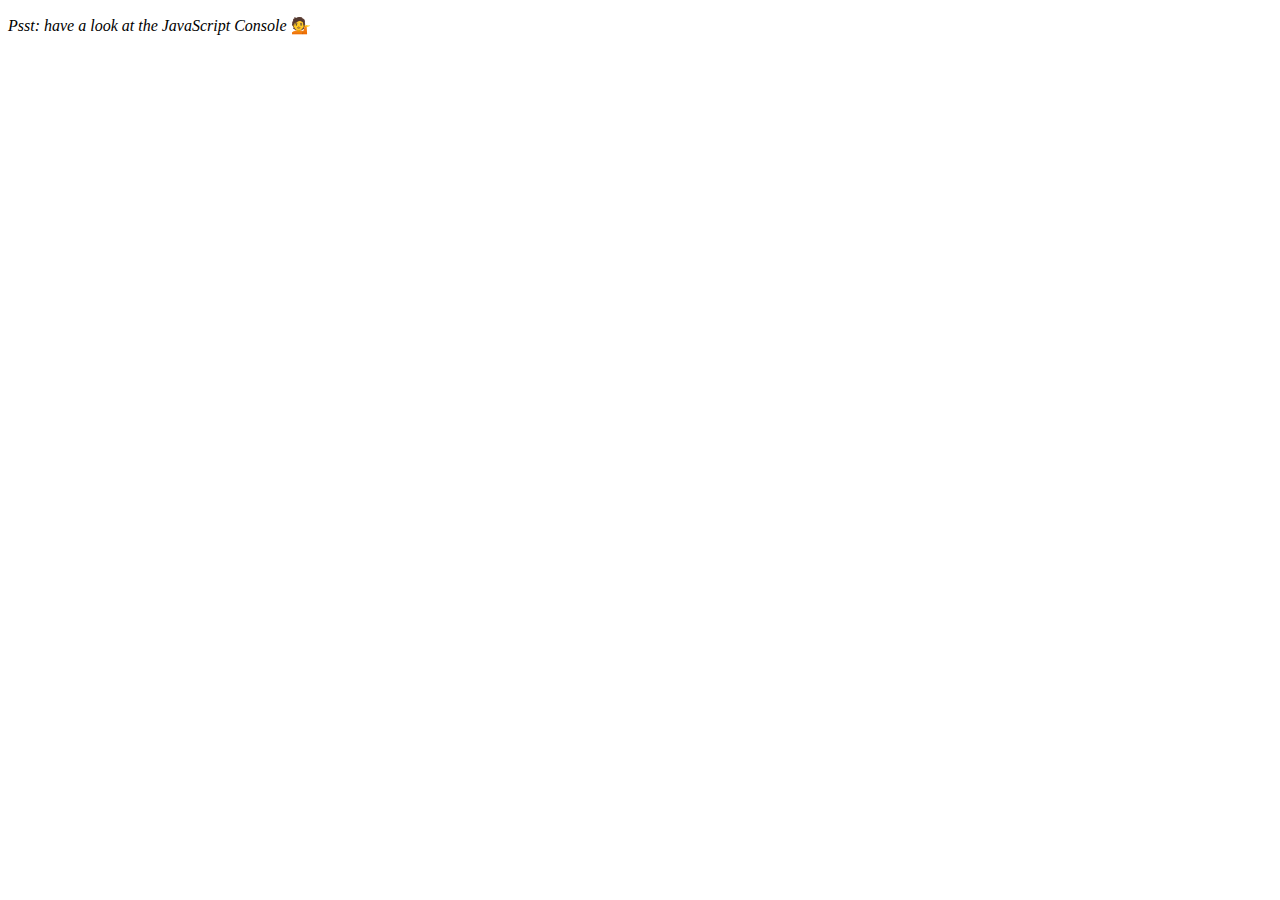
<file: array_fund/index.html>
<!DOCTYPE html>
<html lang="en">
<head>
  <meta charset="UTF-8">
  <title>Array Cardio 💪</title>
</head>
<body>
  <p><em>Psst: have a look at the JavaScript Console</em> 💁</p>
  <script>

    // Some data to work with

    const inventors = [
      { first: 'Albert', last: 'Einstein', year: 1879, passed: 1955 },
      { first: 'Isaac', last: 'Newton', year: 1643, passed: 1727 },
      { first: 'Galileo', last: 'Galilei', year: 1564, passed: 1642 },
      { first: 'Marie', last: 'Curie', year: 1867, passed: 1934 },
      { first: 'Johannes', last: 'Kepler', year: 1571, passed: 1630 },
      { first: 'Nicolaus', last: 'Copernicus', year: 1473, passed: 1543 },
      { first: 'Max', last: 'Planck', year: 1858, passed: 1947 },
      { first: 'Katherine', last: 'Blodgett', year: 1898, passed: 1979 },
      { first: 'Ada', last: 'Lovelace', year: 1815, passed: 1852 },
      { first: 'Sarah E.', last: 'Goode', year: 1855, passed: 1905 },
      { first: 'Lise', last: 'Meitner', year: 1878, passed: 1968 },
      { first: 'Hanna', last: 'Hammarström', year: 1829, passed: 1909 }
    ];

    // Array.prototype.filter()
    // 1. Filter the list of inventors for those who were born in the 1500's
    console.log('1)');

    const sixteenCent = inventors.filter(inv => (inv.year>=1500 && inv.year<1600));
    console.table(sixteenCent);

    // Array.prototype.map()
    // 2. Give us an array of the inventors first and last names
    console.log('2)');

    const fullNames = inventors.map(inv => `${inv.first} ${inv.last}`);
    console.log(fullNames);

    // Array.prototype.sort()
    // 3. Sort the inventors by birthdate, oldest to youngest
    console.log('3)');

    const sortedByBirth = inventors.sort((a,b) => (a.year > b.year ? 1 : -1));
    console.table(sortedByBirth);

    // Array.prototype.reduce()
    // 4. How many years did all the inventors live all together?
    console.log('4)');

    const totalYears = inventors.reduce((total, inventor) => {
        return total + (inventor.passed - inventor.year);
    },0);
    console.log(totalYears);

    // 5. Sort the inventors by years lived
    console.log('5)');

    const sortedByAge = inventors.sort((a, b) =>{
        const ageA = a.passed - a.year;
        const ageB = b.passed - b.year;
        return ageA < ageB ? 1 : -1;
    });
    console.table(sortedByAge);

    // 6. create a list of Boulevards in Paris that contain 'de' anywhere in the name
    // https://en.wikipedia.org/wiki/Category:Boulevards_in_Paris

/* this is meant to run in the wiki page

    const category = document.querySelector('.mw-category');
    const links = [...category.querySelectorAll('a')];
    //or Array.from()
    const de = links
                .map(link => link.textContent)
                .filter(strName => strName.includes('de'))

*/
    // 7. sort Exercise
    // Sort the people alphabetically by last name
    console.log('7)');

    const people = ['Beck, Glenn', 'Becker, Carl', 'Beckett, Samuel', 'Beddoes, Mick', 'Beecher, Henry', 'Beethoven, Ludwig', 'Begin, Menachem', 'Belloc, Hilaire', 'Bellow, Saul', 'Benchley, Robert', 'Benenson, Peter', 'Ben-Gurion, David', 'Benjamin, Walter', 'Benn, Tony', 'Bennington, Chester', 'Benson, Leana', 'Bent, Silas', 'Bentsen, Lloyd', 'Berger, Ric', 'Bergman, Ingmar', 'Berio, Luciano', 'Berle, Milton', 'Berlin, Irving', 'Berne, Eric', 'Bernhard, Sandra', 'Berra, Yogi', 'Berry, Halle', 'Berry, Wendell', 'Bethea, Erin', 'Bevan, Aneurin', 'Bevel, Ken', 'Biden, Joseph', 'Bierce, Ambrose', 'Biko, Steve', 'Billings, Josh', 'Biondo, Frank', 'Birrell, Augustine', 'Black, Elk', 'Blair, Robert', 'Blair, Tony', 'Blake, William'];
    
    const sortedPeople = people.sort((a, b) => {
        const [aLast, aFirst] = a.split(', ');
        const [bLast, bFirst] = b.split(', ');
        return aLast > bLast ? 1 : -1 ; 
    });
    console.log(sortedPeople);

    // 8. Reduce Exercise
    // Sum up the instances of each of these
    console.log('8)');

    const data = ['car', 'car', 'truck', 'truck', 'bike', 'walk', 'car', 'van', 'bike', 'walk', 'car', 'van', 'car', 'truck', 'pogo stick'];
    
    const transportInstances = data.reduce(function(obj, item){
        if (!obj[item]){
            obj[item] = 0;
        }
        obj[item] ++;
        return obj;
    }, {});

    console.log(transportInstances);

  </script>
</body>
</html>
</file>
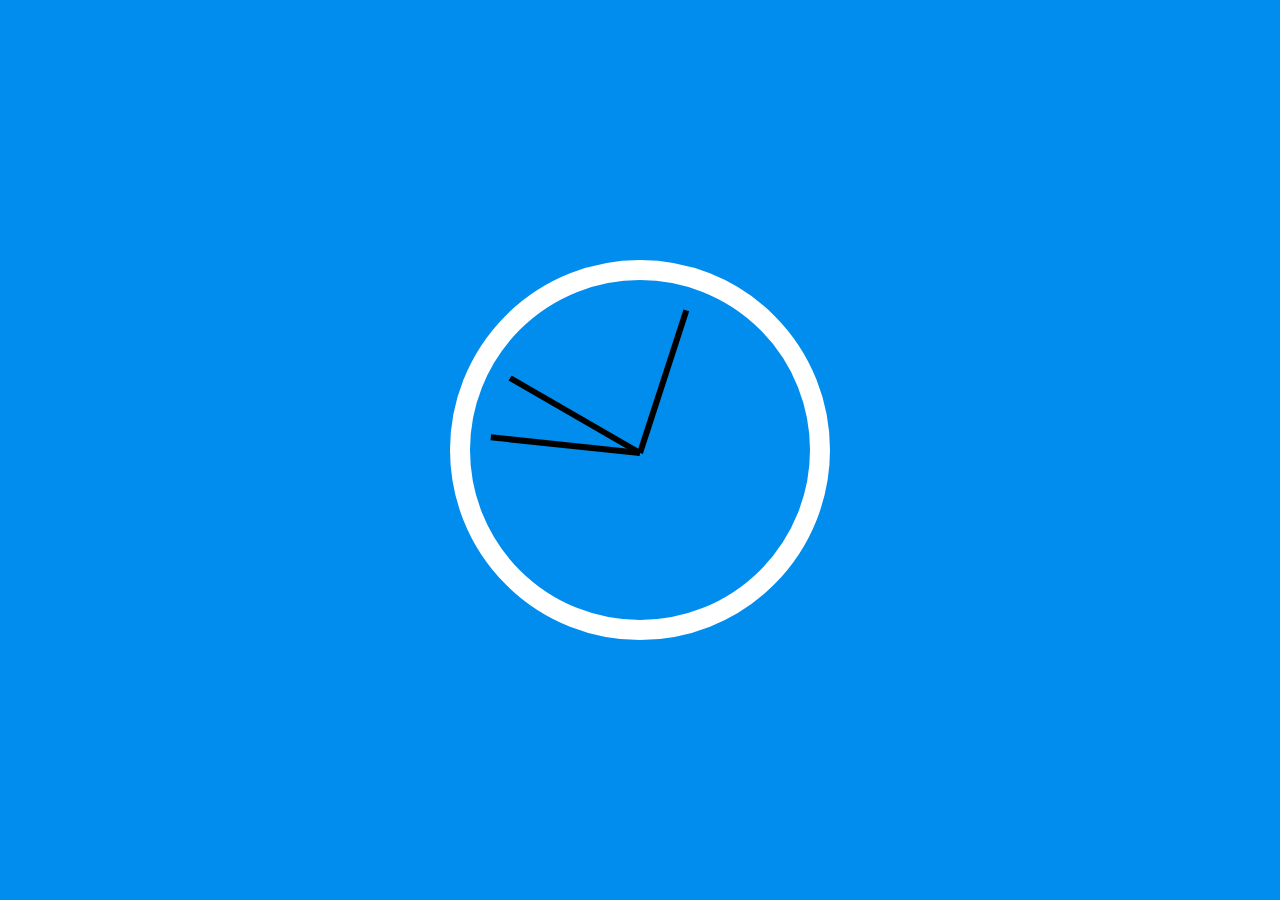
<file: clock/index.html>
<!DOCTYPE html>
<html lang="en">
<head>
    <meta charset="UTF-8">
    <meta name="viewport" content="width=device-width, initial-scale=1.0">
    <title>Clock</title>
</head>
<body>
    
    <div class="clock">
        <div class="clock-face">
            <div class="hand hour-hand"></div>
            <div class="hand min-hand"></div>
            <div class="hand second-hand"></div>
        </div>
    </div>

    <style>
        html {
            background: #018DED url(https://unsplash.it/1500/1000?image=881&blur=5);
            background-size: cover;
            font-family: 'helvetica neue';
            text-align: center;  
            font-size: 10px;
        }

        body {
            margin: 0;
            font-size: 2rem;
            display: flex;
            flex: 1;
            min-height:100vh;
            align-items: center;
        }

        .clock {
            width: 30rem;
            height: 30rem;
            border: 20px solid white;
            border-radius: 50%;
            margin: 50px auto;
            position: relative;
            padding: 2rem;
            box-shadow: 
            0 0 0 4px rgba (0,0,0,0.1),
            inset 0 0 0 3px #EFEFEF,
            inset 0 0 10px black,
            0 0 10px rgba(0,0,0,0.2);
        }

        .clock-face {
            position: relative;
            width: 100%;
            height: 100%;
            transform: translateY (-3px);
        }

        .hand {
            width: 50%;
            height: 6px;
            background: black;
            position: absolute;
            top: 50%;
            transform-origin: 100%;
            transform: rotate(90deg);
            transition: all 0.05s;
            transition-timing-function: cubic-bezier(0.1, 2.7, 0.58, 1);
        }
    </style>

    <script>
        const hourHand = document.querySelector('.hour-hand');
        const minHand = document.querySelector('.min-hand');
        const secondHand = document.querySelector('.second-hand');

        function setDate() {
            const now = new Date();

            const hours = now.getHours();
            const hoursDegrees = ((hours / 12) * 360) + 90;
            hourHand.style.transform = `rotate(${hoursDegrees}deg)`;

            const minutes = now.getMinutes();
            const minuteDegrees =  ((minutes / 60) * 360) + 90;
            minHand.style.transform= `rotate(${minuteDegrees}deg)`;
            
            const seconds = now.getSeconds();
            const secondDegrees = ((seconds / 60) * 360) + 90;
            secondHand.style.transform = `rotate(${secondDegrees}deg)`;   
        }

        setInterval(setDate, 1000);
        setDate();
    </script>

</body>
</html>
</file>
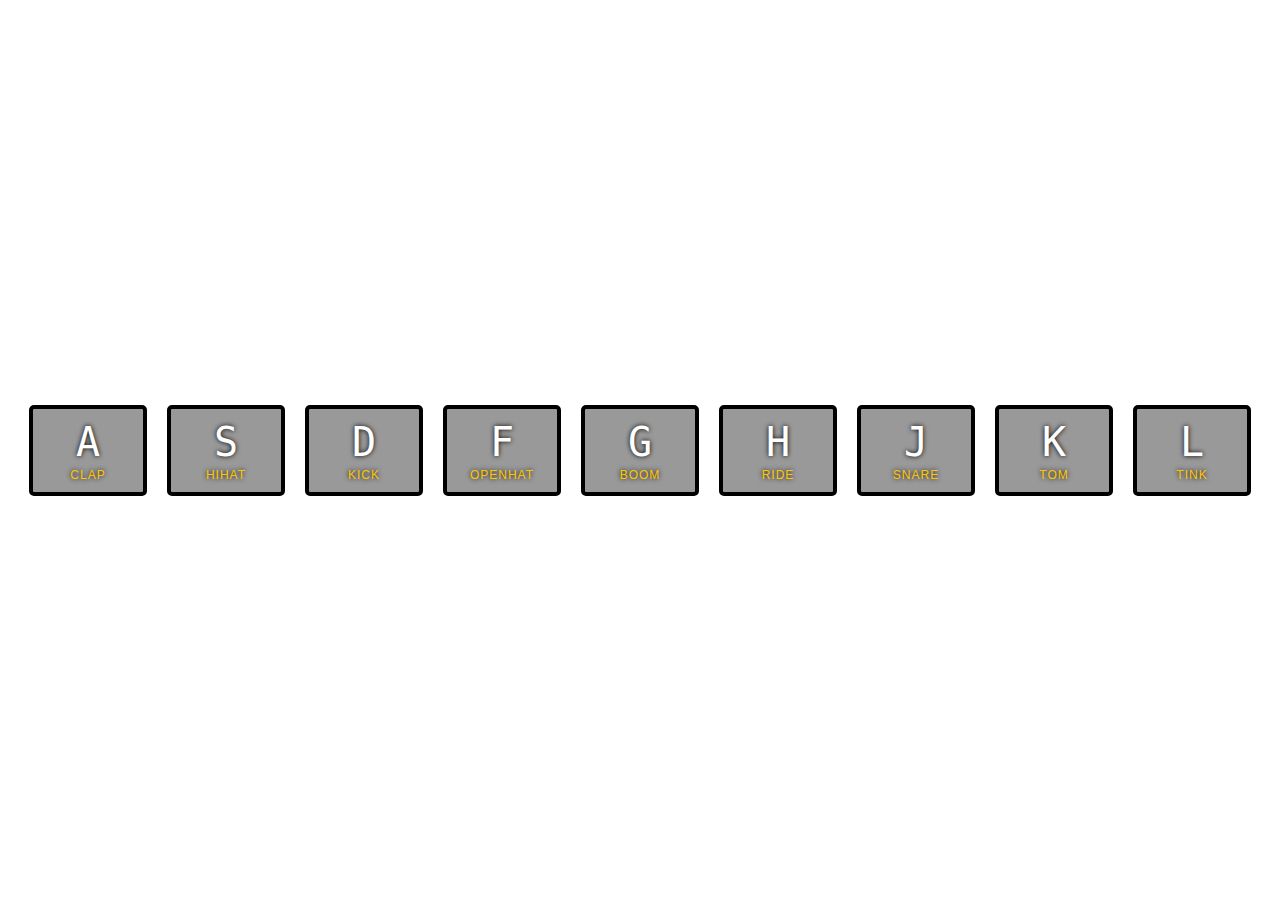
<file: drum_kit/index.html>
<!DOCTYPE html>
<html lang="en">

<head>
  <meta charset="UTF-8">
  <title>JS Drum Kit</title>
  <link rel="stylesheet" href="style.css">
</head>

<body>

  <div class="keys">
    <div data-key="65" class="key">
      <kbd>A</kbd>
      <span class="sound">clap</span>
    </div>
    <div data-key="83" class="key">
      <kbd>S</kbd>
      <span class="sound">hihat</span>
    </div>
    <div data-key="68" class="key">
      <kbd>D</kbd>
      <span class="sound">kick</span>
    </div>
    <div data-key="70" class="key">
      <kbd>F</kbd>
      <span class="sound">openhat</span>
    </div>
    <div data-key="71" class="key">
      <kbd>G</kbd>
      <span class="sound">boom</span>
    </div>
    <div data-key="72" class="key">
      <kbd>H</kbd>
      <span class="sound">ride</span>
    </div>
    <div data-key="74" class="key">
      <kbd>J</kbd>
      <span class="sound">snare</span>
    </div>
    <div data-key="75" class="key">
      <kbd>K</kbd>
      <span class="sound">tom</span>
    </div>
    <div data-key="76" class="key">
      <kbd>L</kbd>
      <span class="sound">tink</span>
    </div>
  </div>

  <audio data-key="65" src="sounds/clap.wav"></audio>
  <audio data-key="83" src="sounds/hihat.wav"></audio>
  <audio data-key="68" src="sounds/kick.wav"></audio>
  <audio data-key="70" src="sounds/openhat.wav"></audio>
  <audio data-key="71" src="sounds/boom.wav"></audio>
  <audio data-key="72" src="sounds/ride.wav"></audio>
  <audio data-key="74" src="sounds/snare.wav"></audio>
  <audio data-key="75" src="sounds/tom.wav"></audio>
  <audio data-key="76" src="sounds/tink.wav"></audio>

    <script>
        function playSound (e) {
            const audio = document.querySelector(`audio[data-key = "${e.keyCode}"]`);
            const key = document.querySelector(`.key[data-key = "${e.keyCode}"]`);
                        
            if(!audio) return;
            audio.currentTime = 0; //rewind to start
            audio.play();
            key.classList.add('playing');
        }

        function removeTransition (e) {
            //skip it if it's not a tranform
            if (e.propertyName !== 'transform') return;

            this.classList.remove('playing');
        }

        const keys = document.querySelectorAll('.key');
        keys.forEach(key => key.addEventListener('transitionend', removeTransition));

        window.addEventListener('keydown', playSound);

    </script>

</body>

</html>
</file>
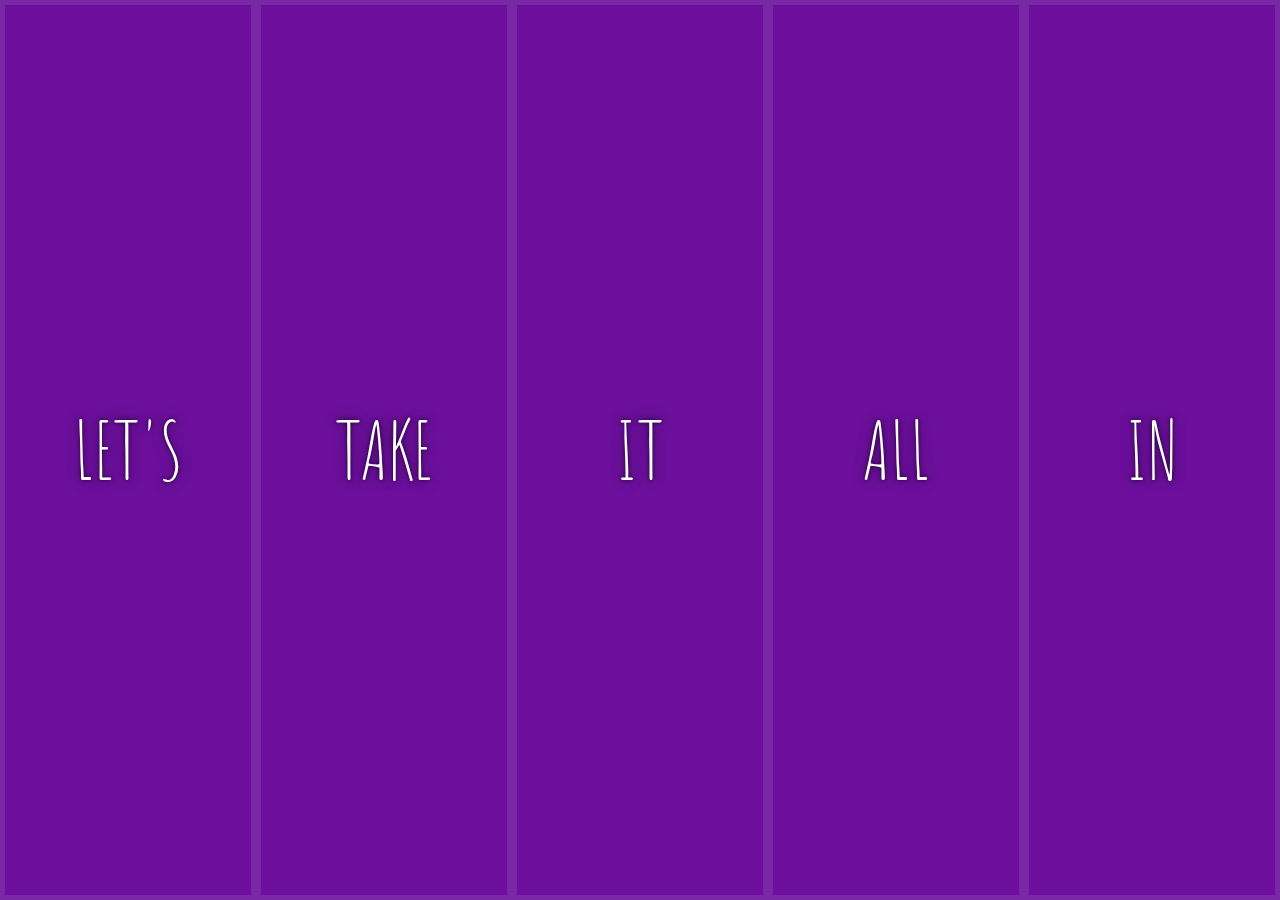
<file: flex_panels/index.html>
<!DOCTYPE html>
<html lang="en">
<head>
    <meta charset="UTF-8">
    <title>Flex Panels</title>
    <link href='https://fonts.googleapis.com/css?family=Amatic+SC' rel='stylesheet' type='text/css'>
</head>
<body>
    <style>
        html {
            box-sizing: border-box;
            background: #00ccff;
            font-family: 'helvetica neue';
            font-size: 20px;
            font-weight: 200;
        }

        body {
            margin: 0;
        }
        *, *:before, *:after {
            box-sizing: inherit;
        }

        .panels {
            min-height: 100vh;
            overflow: hidden;
            display: flex;
        }

        .panel {
            background: #6B0F9C;
            box-shadow: inset 0 0 0 5px rgba(255,255,255,0.1);
            color: white;
            text-align: center;
            align-items: center;
            /* Safari transitionend event.propertyName === flex */
            /* Chrome + FF transitionend event.propertyName === flex-grow */
            transition:
                font-size 0.7s cubic-bezier(0.61,-0.19, 0.7,-0.11),
                flex 0.7s cubic-bezier(0.61,-0.19, 0.7,-0.11),
                background 0.2s;
            font-size: 20px;
            background-size: cover;
            background-position: center;
            flex: 1;
            justify-content: center;
            align-items: center;
            display: flex;
            flex-direction: column;
        }

        .panel1 { background-image:url(https://source.unsplash.com/gYl-UtwNg_I/1500x1500); }
        .panel2 { background-image:url(https://source.unsplash.com/rFKUFzjPYiQ/1500x1500); }
        .panel3 { background-image:url(https://images.unsplash.com/photo-1465188162913-8fb5709d6d57?ixlib=rb-0.3.5&q=80&fm=jpg&crop=faces&cs=tinysrgb&w=1500&h=1500&fit=crop&s=967e8a713a4e395260793fc8c802901d); }
        .panel4 { background-image:url(https://source.unsplash.com/ITjiVXcwVng/1500x1500); }
        .panel5 { background-image:url(https://source.unsplash.com/3MNzGlQM7qs/1500x1500); }

        /* Flex Items */
        .panel > * {
            margin: 0;
            width: 100%;
            transition: transform 0.5s;
            flex: 1 0 auto;
            display: flex;
            justify-content: center;
            align-items: center;
        }

        .panel >*:first-child {transform: translateY(-100%);}
        .panel.open-active >*:first-child {transform: translateY(0);}
        .panel >*:last-child {transform: translateY(100%);}
        .panel.panel.open-active >*:last-child {transform: translateY(0);}
        
        .panel p {
            text-transform: uppercase;
            font-family: 'Amatic SC', cursive;
            text-shadow: 0 0 4px rgba(0, 0, 0, 0.72), 0 0 14px rgba(0, 0, 0, 0.45);
            font-size: 2em;
        }
        
        .panel p:nth-child(2) {
            font-size: 4em;
        }

        .panel.open {
            flex: 5;
            font-size: 40px;
        }

    </style>

    <div class="panels">
        <div class="panel panel1">
            <p>Hey</p>
            <p>Let's</p>
            <p>Dance</p>
        </div>
        <div class="panel panel2">
            <p>Give</p>
            <p>Take</p>
            <p>Receive</p>
          </div>
          <div class="panel panel3">
            <p>Experience</p>
            <p>It</p>
            <p>Today</p>
          </div>
          <div class="panel panel4">
            <p>Give</p>
            <p>All</p>
            <p>You can</p>
          </div>
          <div class="panel panel5">
            <p>Life</p>
            <p>In</p>
            <p>Motion</p>
          </div>
    </div>


    <script>
        const panels = document.querySelectorAll('.panel');

        function toggleOpen() {
            this.classList.toggle('open');
        }
        function toggleActive(e) {
            //console.log(e.propertyName);
            if (e.propertyName.includes('flex')) {
                this.classList.toggle('open-active');
            }
        }
        panels.forEach(el => el.addEventListener('click', toggleOpen));
        panels.forEach(el => el.addEventListener('transitionend', toggleActive));
    </script>
</body>
</html>
</file>
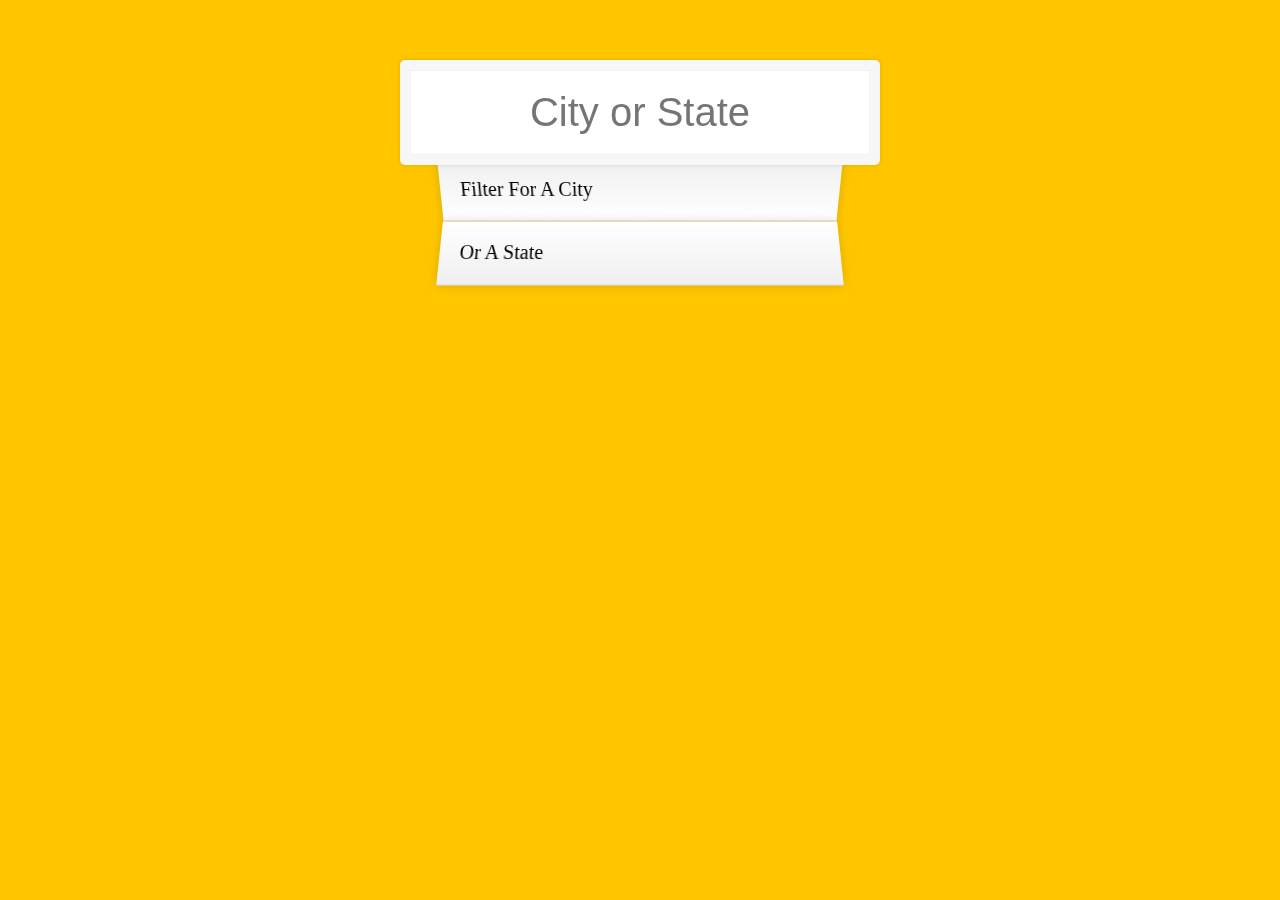
<file: typeahead_feature/index.html>
<!DOCTYPE html>
<html lang="en">
<head>
  <meta charset="UTF-8">
  <title>Type Ahead 👀</title>
  <link rel="stylesheet" href="style.css">
</head>
<body>

  <form class="search-form">
    <input type="text" class="search" placeholder="City or State">
    <ul class="suggestions">
      <li>Filter for a city</li>
      <li>or a state</li>
    </ul>
  </form>

<script>
const endpoint = 'https://gist.githubusercontent.com/Miserlou/c5cd8364bf9b2420bb29/raw/2bf258763cdddd704f8ffd3ea9a3e81d25e2c6f6/cities.json';
const cities = [];

fetch(endpoint)
    .then(blob => blob.json())
    .then(data => cities.push(...data))

function findMatches(typedWord, cities){
    return cities.filter(place => {
        const regex = new RegExp(typedWord, 'gi');
        return place.city.match(regex) || place.state.match(regex);
    });
}

function numberWithCommas(x) {
    return x.toString().replace(/\B(?=(\d{3})+(?!\d))/g, ',');
}

function displayMatches() {
    const matchesArray = findMatches(this.value, cities);
    const html = matchesArray.map(place => {
    const regex = new RegExp(this.value, 'gi');
    const cityName = place.city.replace(regex, `<span class="yellow">${this.value}</span>`);
    const stateName = place.state.replace(regex, `<span class="yellow">${this.value}</span>`);
        return `
            <li>
                <span class="name">${cityName}, ${stateName}</span>
                <span class="population">${numberWithCommas(place.population)}</span>
            </li>
        `;
    }).join('');
    suggestions.innerHTML = html;
}
const searchInput = document.querySelector('.search');
const suggestions = document.querySelector('.suggestions');

searchInput.addEventListener('change',displayMatches);
searchInput.addEventListener('keyup',displayMatches);


</script>
</body>
</html>
</file>
<file: drum_kit/style.css>
html {
  font-size: 10px;
  background: url(https://i.imgur.com/b9r5sEL.jpg) bottom center;
  background-size: cover;
}

body,html {
  margin: 0;
  padding: 0;
  font-family: sans-serif;
}

.keys {
  display: flex;
  flex: 1;
  min-height: 100vh;
  align-items: center;
  justify-content: center;
}

.key {
  border: .4rem solid black;
  border-radius: .5rem;
  margin: 1rem;
  font-size: 1.5rem;
  padding: 1rem .5rem;
  transition: all .07s ease;
  width: 10rem;
  text-align: center;
  color: white;
  background: rgba(0,0,0,0.4);
  text-shadow: 0 0 .5rem black;
}

.playing {
  transform: scale(1.1);
  border-color: #ffc600;
  box-shadow: 0 0 1rem #ffc600;
}

kbd {
  display: block;
  font-size: 4rem;
}

.sound {
  font-size: 1.2rem;
  text-transform: uppercase;
  letter-spacing: .1rem;
  color: #ffc600;
}
</file>
<file: typeahead_feature/style.css>
html {
    box-sizing: border-box;
    background: #ffc600;
    font-family: 'helvetica neue';
    font-size: 20px;
    font-weight: 200;
  }
  
  *, *:before, *:after {
    box-sizing: inherit;
  }
  
  input {
    width: 100%;
    padding: 20px;
  }
  
  .search-form {
    max-width: 400px;
    margin: 50px auto;
  }
  
  input.search {
    margin: 0;
    text-align: center;
    outline: 0;
    border: 10px solid #F7F7F7;
    width: 120%;
    left: -10%;
    position: relative;
    top: 10px;
    z-index: 2;
    border-radius: 5px;
    font-size: 40px;
    box-shadow: 0 0 5px rgba(0, 0, 0, 0.12), inset 0 0 2px rgba(0, 0, 0, 0.19);
  }
  
  .suggestions {
    margin: 0;
    padding: 0;
    position: relative;
    /*perspective: 20px;*/
  }
  
  .suggestions li {
    background: white;
    list-style: none;
    border-bottom: 1px solid #D8D8D8;
    box-shadow: 0 0 10px rgba(0, 0, 0, 0.14);
    margin: 0;
    padding: 20px;
    transition: background 0.2s;
    display: flex;
    justify-content: space-between;
    text-transform: capitalize;
  }
  
  .suggestions li:nth-child(even) {
    transform: perspective(100px) rotateX(3deg) translateY(2px) scale(1.001);
    background: linear-gradient(to bottom,  #ffffff 0%,#EFEFEF 100%);
  }
  
  .suggestions li:nth-child(odd) {
    transform: perspective(100px) rotateX(-3deg) translateY(3px);
    background: linear-gradient(to top,  #ffffff 0%,#EFEFEF 100%);
  }
  
  span.population {
    font-size: 15px;
  }
  
  .yellow {
    background: #ffc600;
  }
</file>
